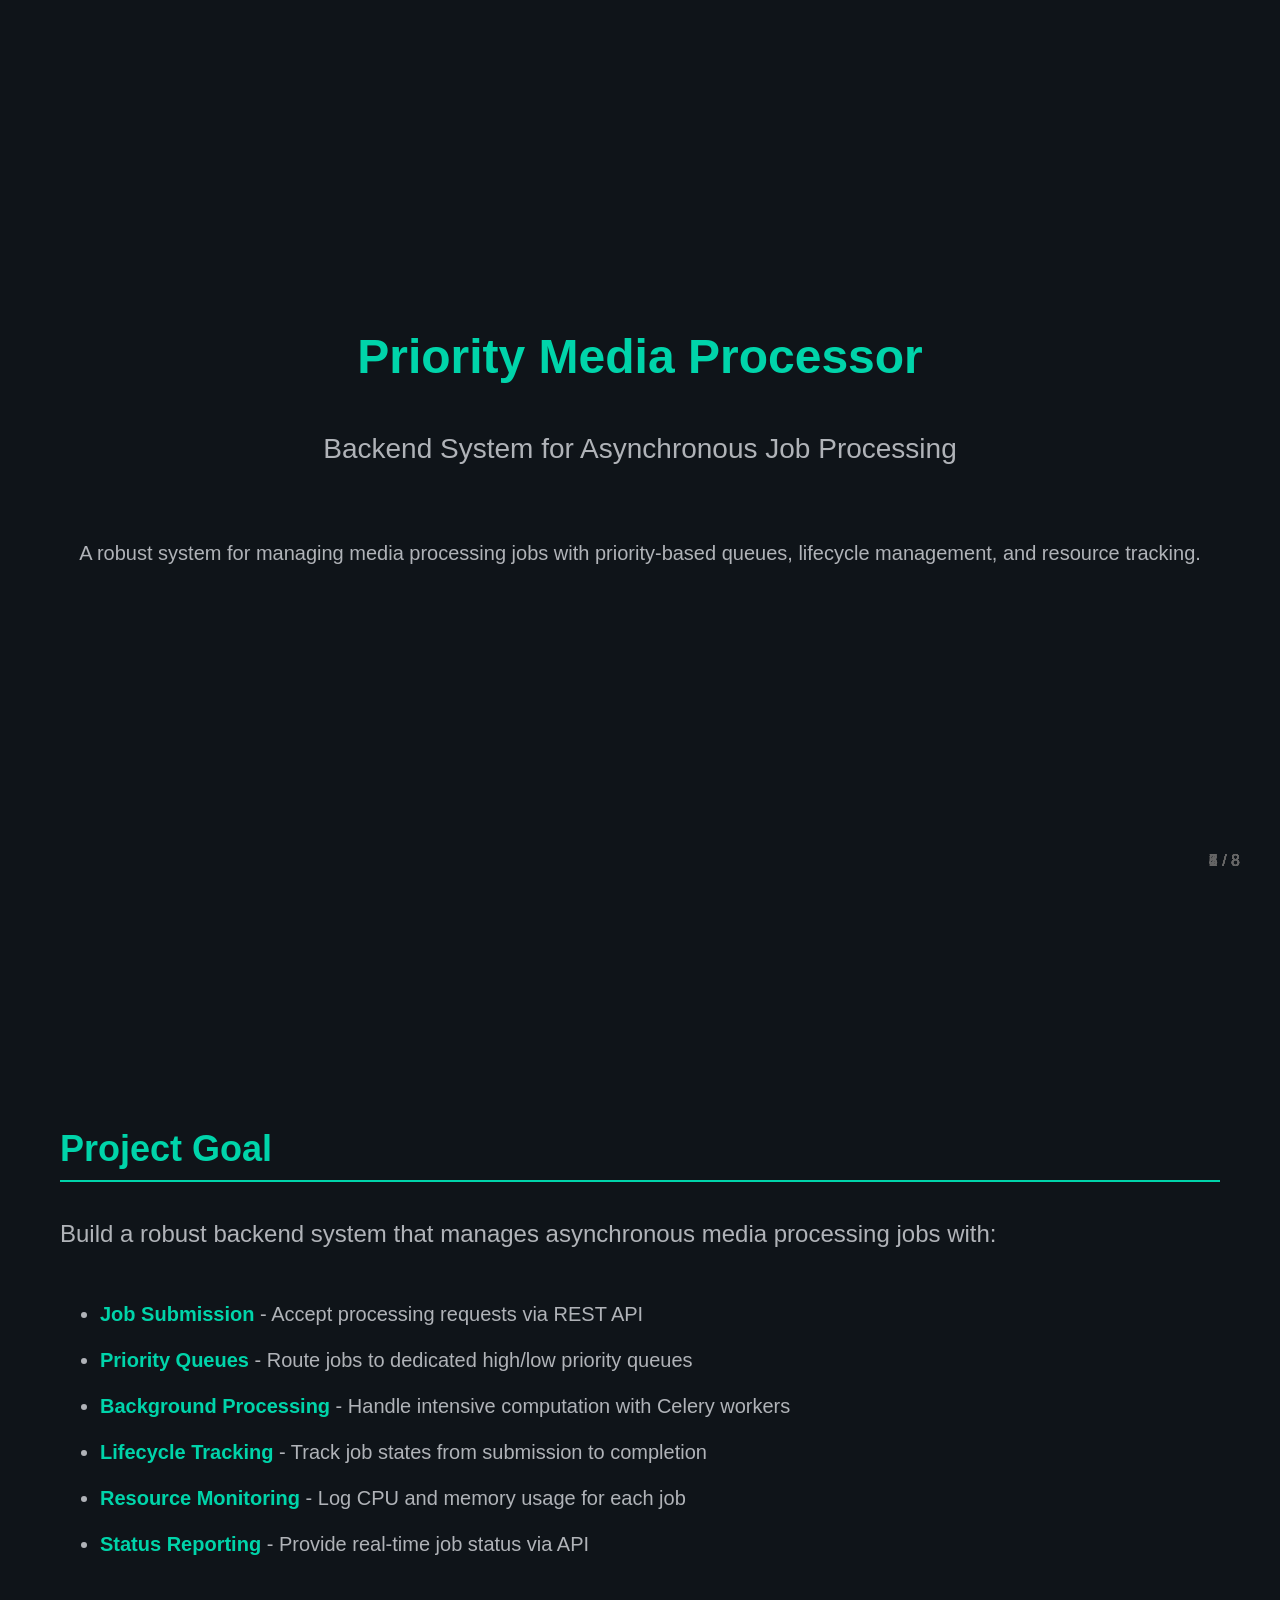
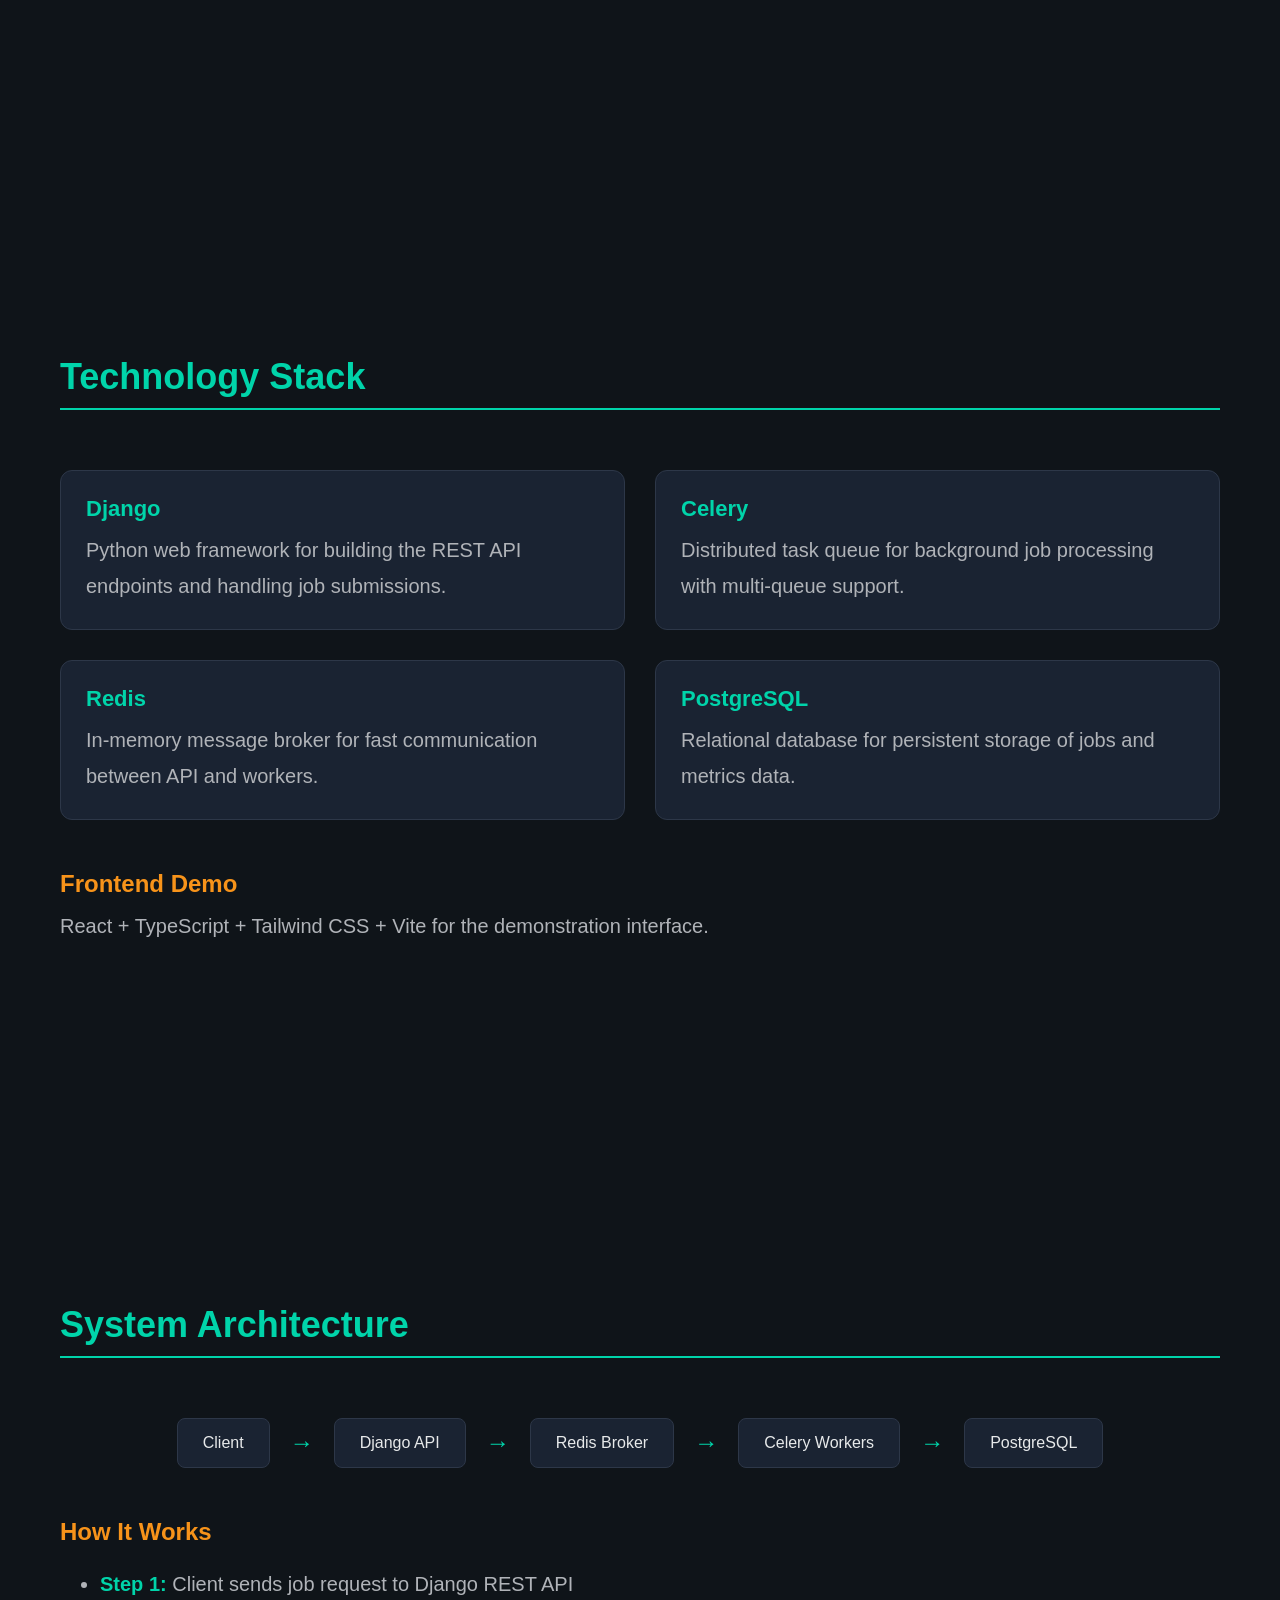
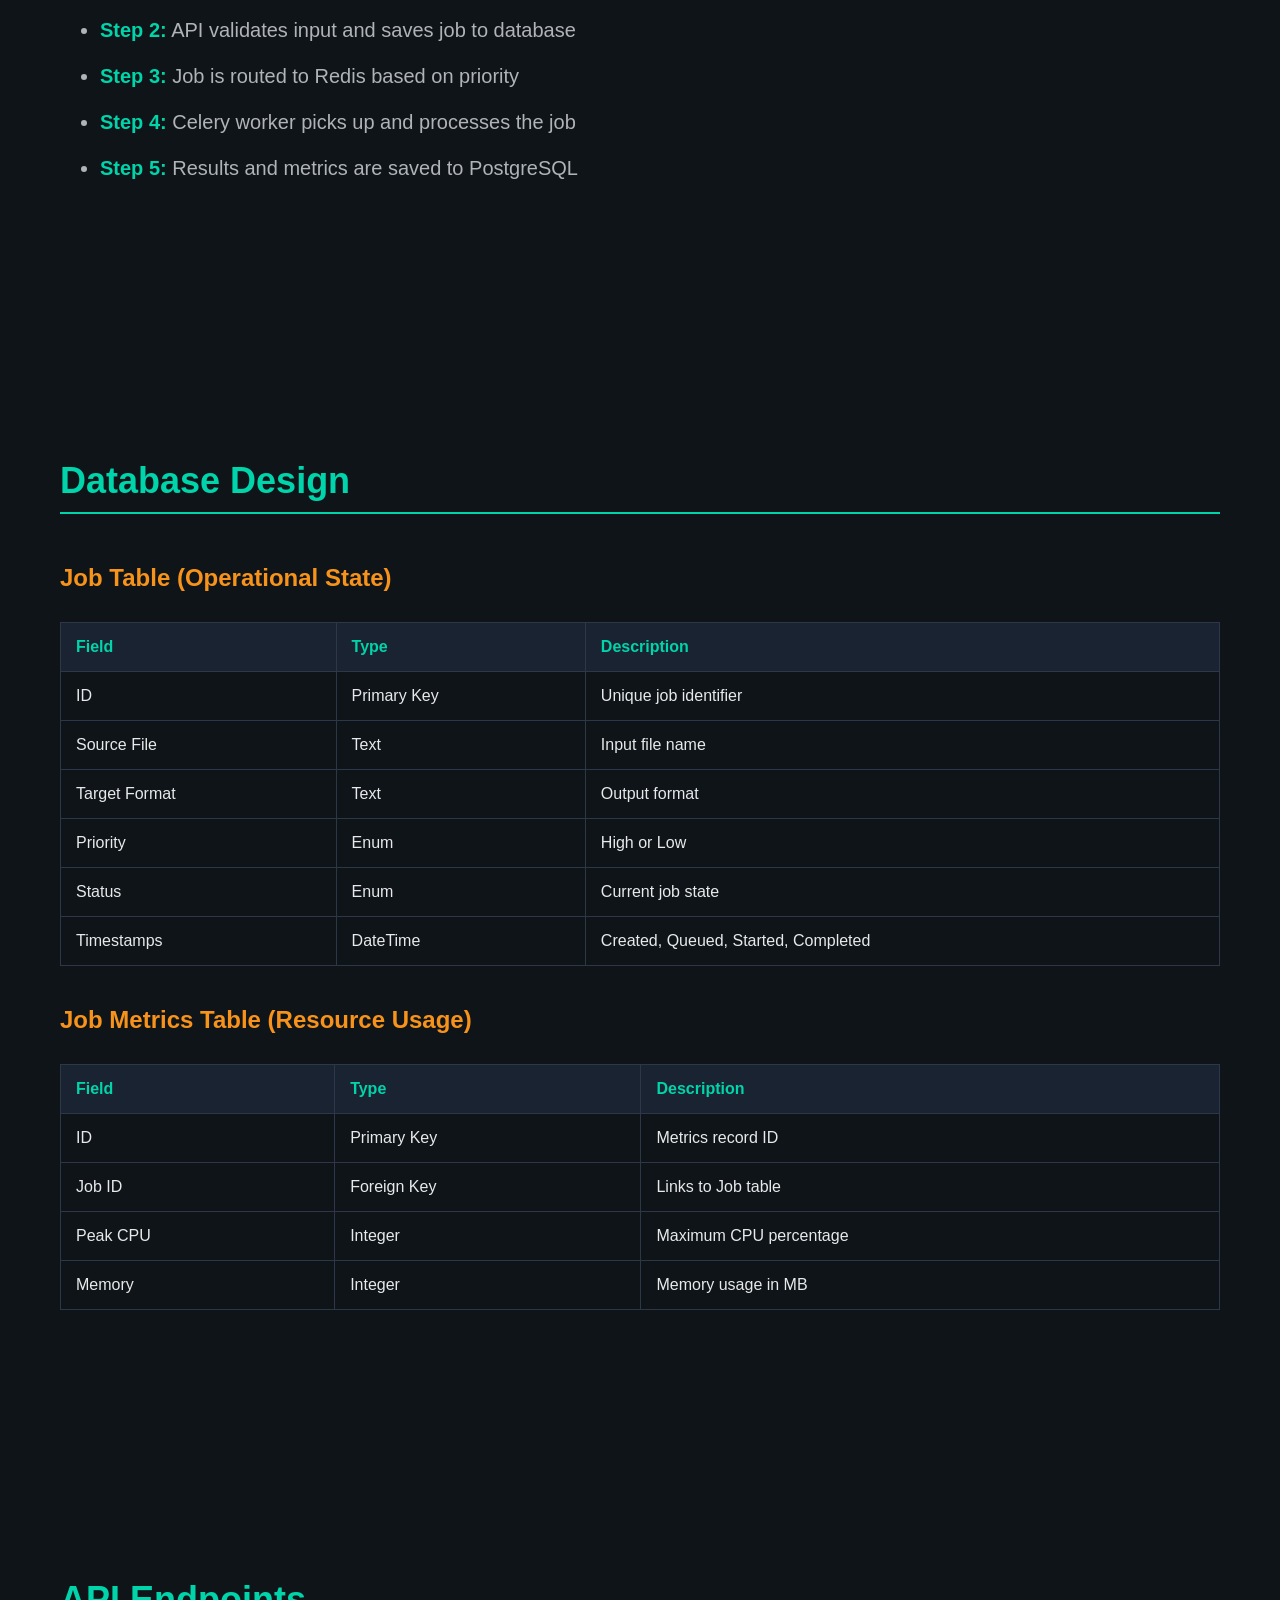
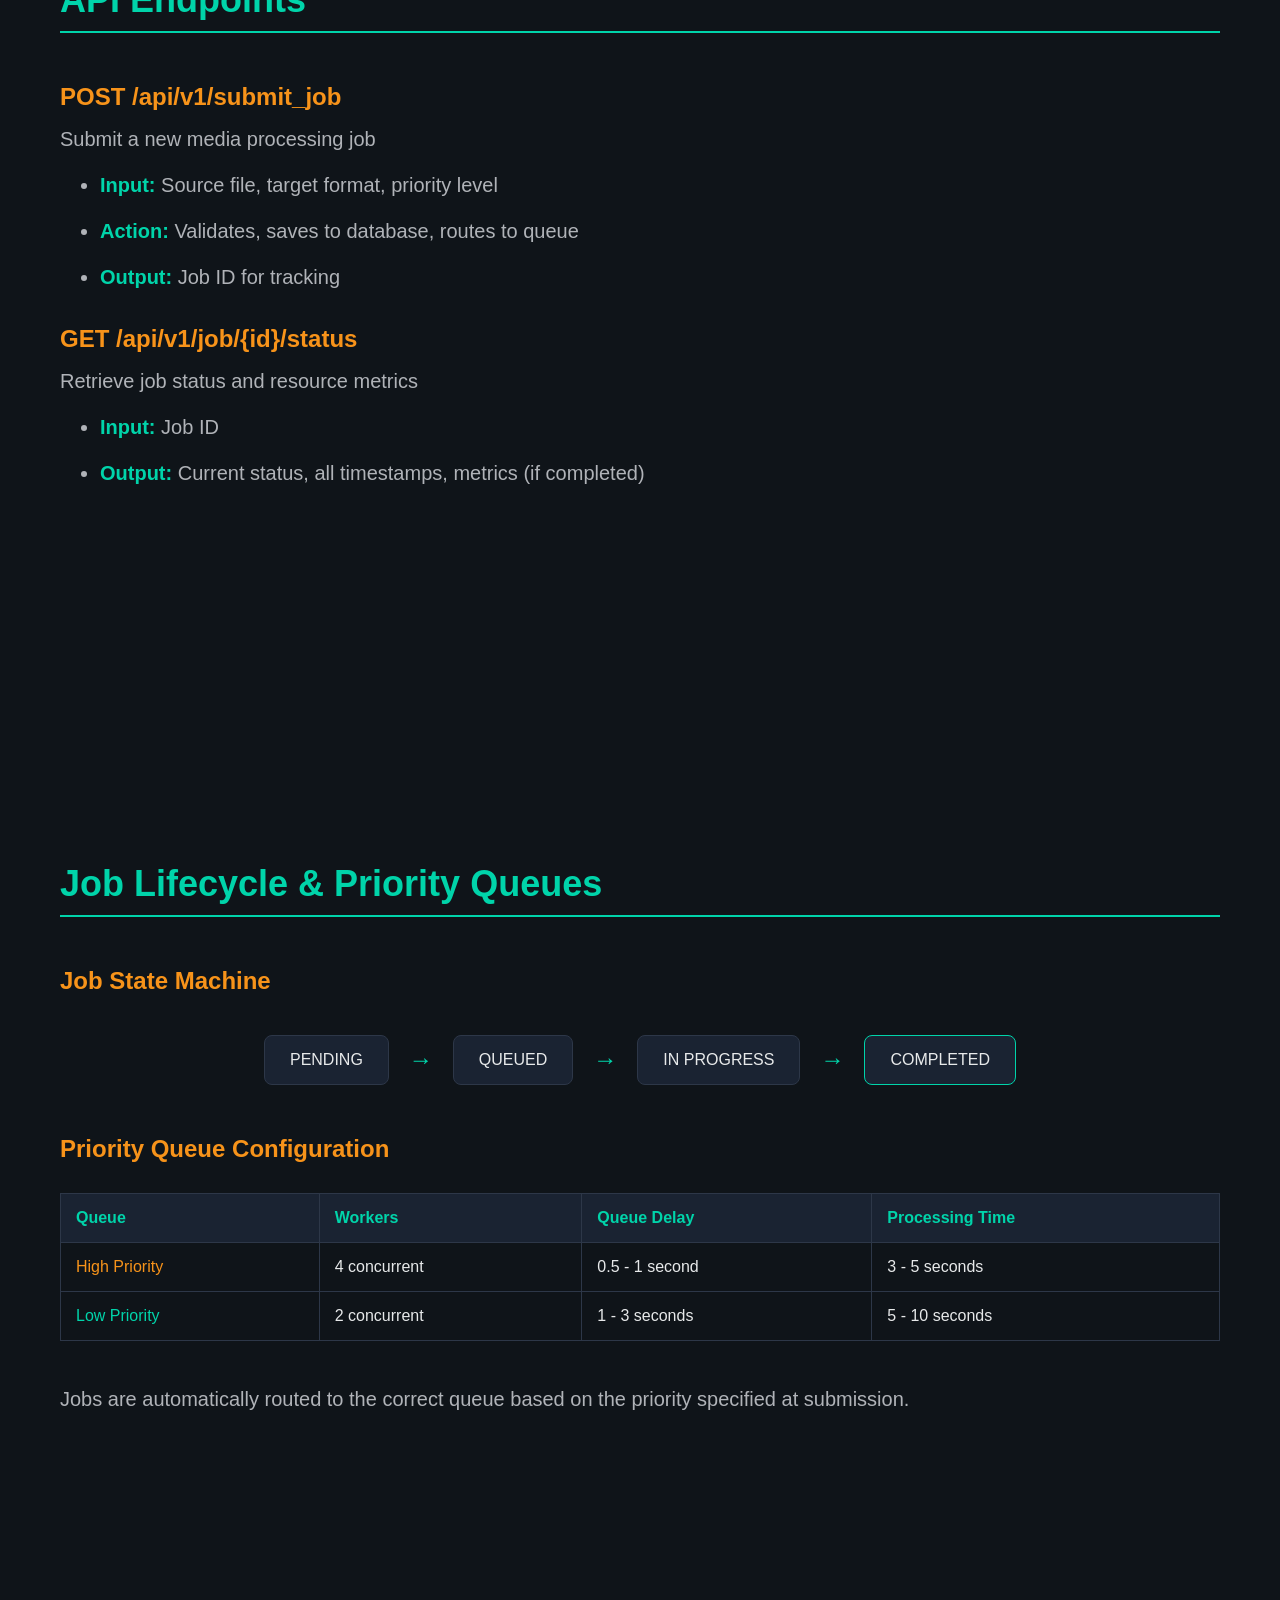
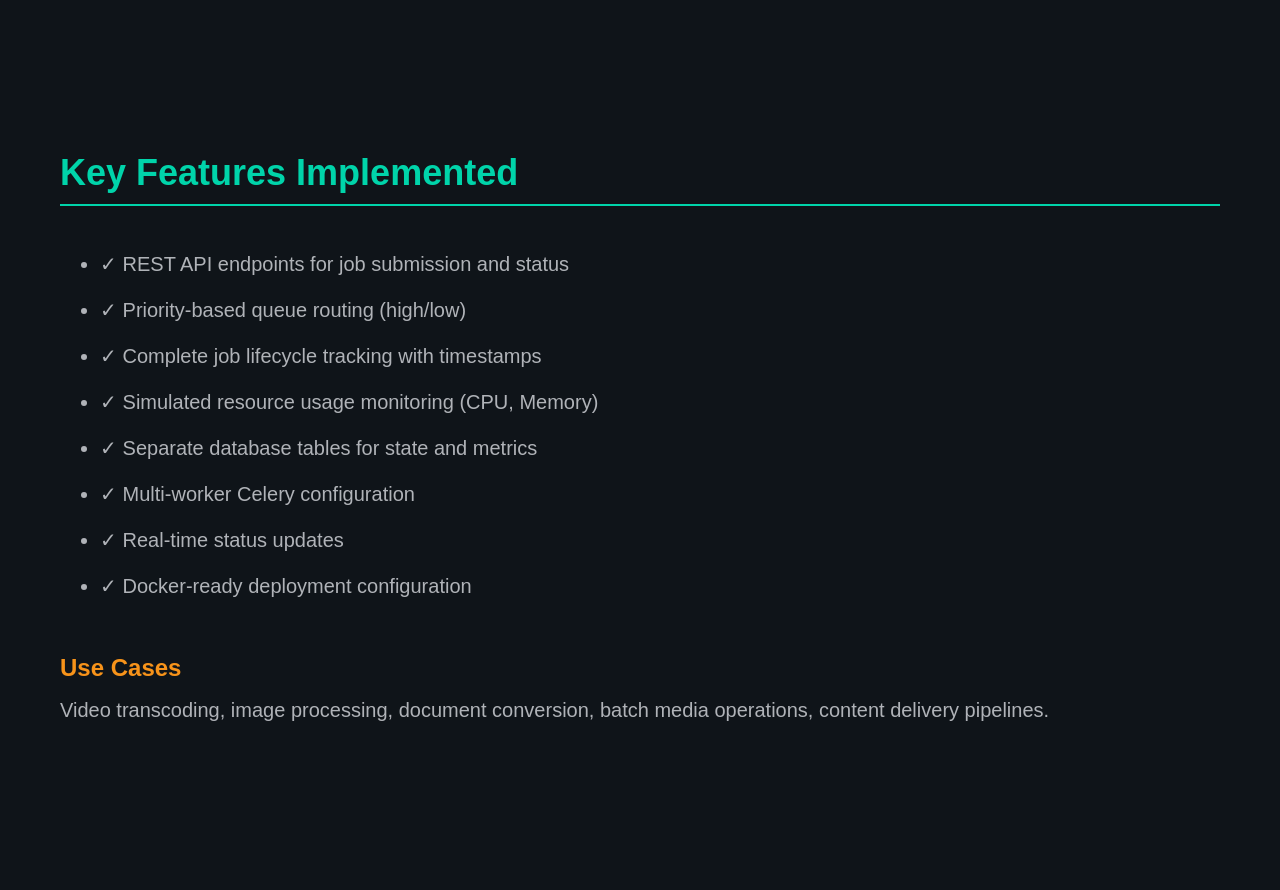
<file: public/Priority_Media_Processor_Presentation.html>
<!DOCTYPE html>
<html lang="en">
<head>
    <meta charset="UTF-8">
    <meta name="viewport" content="width=device-width, initial-scale=1.0">
    <title>Priority Media Processor - Project Presentation</title>
    <style>
        * { margin: 0; padding: 0; box-sizing: border-box; }
        body { font-family: 'Segoe UI', Tahoma, Geneva, Verdana, sans-serif; background: #0f1419; color: #e7e9ea; }
        .slide { min-height: 100vh; padding: 60px; display: flex; flex-direction: column; justify-content: center; page-break-after: always; }
        h1 { font-size: 48px; color: #00d4aa; margin-bottom: 20px; }
        h2 { font-size: 36px; color: #00d4aa; margin-bottom: 30px; border-bottom: 2px solid #00d4aa; padding-bottom: 10px; }
        h3 { font-size: 24px; color: #f7931a; margin: 20px 0 10px; }
        p, li { font-size: 20px; line-height: 1.8; color: #b0b3b8; }
        ul { margin-left: 40px; }
        li { margin: 10px 0; }
        .highlight { color: #00d4aa; font-weight: bold; }
        .tech-grid { display: grid; grid-template-columns: repeat(2, 1fr); gap: 30px; margin: 30px 0; }
        .tech-card { background: #1a2332; border: 1px solid #2d3748; border-radius: 12px; padding: 25px; }
        .tech-card h4 { color: #00d4aa; font-size: 22px; margin-bottom: 10px; }
        .flow-box { display: flex; align-items: center; justify-content: center; gap: 20px; flex-wrap: wrap; margin: 30px 0; }
        .flow-item { background: #1a2332; padding: 15px 25px; border-radius: 8px; border: 1px solid #2d3748; }
        .arrow { color: #00d4aa; font-size: 24px; }
        .table { width: 100%; border-collapse: collapse; margin: 20px 0; }
        .table th, .table td { border: 1px solid #2d3748; padding: 15px; text-align: left; }
        .table th { background: #1a2332; color: #00d4aa; }
        .center { text-align: center; }
        .slide-number { position: absolute; bottom: 30px; right: 40px; color: #666; font-size: 16px; }
        @media print { .slide { page-break-after: always; } }
    </style>
</head>
<body>

<!-- Slide 1: Title -->
<div class="slide center">
    <h1>Priority Media Processor</h1>
    <p style="font-size: 28px; margin: 20px 0;">Backend System for Asynchronous Job Processing</p>
    <p style="margin-top: 40px;">A robust system for managing media processing jobs with priority-based queues, lifecycle management, and resource tracking.</p>
    <div class="slide-number">1 / 8</div>
</div>

<!-- Slide 2: Project Goal -->
<div class="slide">
    <h2>Project Goal</h2>
    <p style="font-size: 24px; margin-bottom: 30px;">Build a robust backend system that manages asynchronous media processing jobs with:</p>
    <ul>
        <li><span class="highlight">Job Submission</span> - Accept processing requests via REST API</li>
        <li><span class="highlight">Priority Queues</span> - Route jobs to dedicated high/low priority queues</li>
        <li><span class="highlight">Background Processing</span> - Handle intensive computation with Celery workers</li>
        <li><span class="highlight">Lifecycle Tracking</span> - Track job states from submission to completion</li>
        <li><span class="highlight">Resource Monitoring</span> - Log CPU and memory usage for each job</li>
        <li><span class="highlight">Status Reporting</span> - Provide real-time job status via API</li>
    </ul>
    <div class="slide-number">2 / 8</div>
</div>

<!-- Slide 3: Technology Stack -->
<div class="slide">
    <h2>Technology Stack</h2>
    <div class="tech-grid">
        <div class="tech-card">
            <h4>Django</h4>
            <p>Python web framework for building the REST API endpoints and handling job submissions.</p>
        </div>
        <div class="tech-card">
            <h4>Celery</h4>
            <p>Distributed task queue for background job processing with multi-queue support.</p>
        </div>
        <div class="tech-card">
            <h4>Redis</h4>
            <p>In-memory message broker for fast communication between API and workers.</p>
        </div>
        <div class="tech-card">
            <h4>PostgreSQL</h4>
            <p>Relational database for persistent storage of jobs and metrics data.</p>
        </div>
    </div>
    <h3>Frontend Demo</h3>
    <p>React + TypeScript + Tailwind CSS + Vite for the demonstration interface.</p>
    <div class="slide-number">3 / 8</div>
</div>

<!-- Slide 4: System Architecture -->
<div class="slide">
    <h2>System Architecture</h2>
    <div class="flow-box">
        <div class="flow-item">Client</div>
        <span class="arrow">→</span>
        <div class="flow-item">Django API</div>
        <span class="arrow">→</span>
        <div class="flow-item">Redis Broker</div>
        <span class="arrow">→</span>
        <div class="flow-item">Celery Workers</div>
        <span class="arrow">→</span>
        <div class="flow-item">PostgreSQL</div>
    </div>
    <h3>How It Works</h3>
    <ul>
        <li><span class="highlight">Step 1:</span> Client sends job request to Django REST API</li>
        <li><span class="highlight">Step 2:</span> API validates input and saves job to database</li>
        <li><span class="highlight">Step 3:</span> Job is routed to Redis based on priority</li>
        <li><span class="highlight">Step 4:</span> Celery worker picks up and processes the job</li>
        <li><span class="highlight">Step 5:</span> Results and metrics are saved to PostgreSQL</li>
    </ul>
    <div class="slide-number">4 / 8</div>
</div>

<!-- Slide 5: Database Design -->
<div class="slide">
    <h2>Database Design</h2>
    <h3>Job Table (Operational State)</h3>
    <table class="table">
        <tr><th>Field</th><th>Type</th><th>Description</th></tr>
        <tr><td>ID</td><td>Primary Key</td><td>Unique job identifier</td></tr>
        <tr><td>Source File</td><td>Text</td><td>Input file name</td></tr>
        <tr><td>Target Format</td><td>Text</td><td>Output format</td></tr>
        <tr><td>Priority</td><td>Enum</td><td>High or Low</td></tr>
        <tr><td>Status</td><td>Enum</td><td>Current job state</td></tr>
        <tr><td>Timestamps</td><td>DateTime</td><td>Created, Queued, Started, Completed</td></tr>
    </table>
    <h3>Job Metrics Table (Resource Usage)</h3>
    <table class="table">
        <tr><th>Field</th><th>Type</th><th>Description</th></tr>
        <tr><td>ID</td><td>Primary Key</td><td>Metrics record ID</td></tr>
        <tr><td>Job ID</td><td>Foreign Key</td><td>Links to Job table</td></tr>
        <tr><td>Peak CPU</td><td>Integer</td><td>Maximum CPU percentage</td></tr>
        <tr><td>Memory</td><td>Integer</td><td>Memory usage in MB</td></tr>
    </table>
    <div class="slide-number">5 / 8</div>
</div>

<!-- Slide 6: API Endpoints -->
<div class="slide">
    <h2>API Endpoints</h2>
    <h3>POST /api/v1/submit_job</h3>
    <p>Submit a new media processing job</p>
    <ul>
        <li><span class="highlight">Input:</span> Source file, target format, priority level</li>
        <li><span class="highlight">Action:</span> Validates, saves to database, routes to queue</li>
        <li><span class="highlight">Output:</span> Job ID for tracking</li>
    </ul>
    <h3>GET /api/v1/job/{id}/status</h3>
    <p>Retrieve job status and resource metrics</p>
    <ul>
        <li><span class="highlight">Input:</span> Job ID</li>
        <li><span class="highlight">Output:</span> Current status, all timestamps, metrics (if completed)</li>
    </ul>
    <div class="slide-number">6 / 8</div>
</div>

<!-- Slide 7: Job Lifecycle -->
<div class="slide">
    <h2>Job Lifecycle & Priority Queues</h2>
    <h3>Job State Machine</h3>
    <div class="flow-box">
        <div class="flow-item">PENDING</div>
        <span class="arrow">→</span>
        <div class="flow-item">QUEUED</div>
        <span class="arrow">→</span>
        <div class="flow-item">IN PROGRESS</div>
        <span class="arrow">→</span>
        <div class="flow-item" style="border-color: #00d4aa;">COMPLETED</div>
    </div>
    <h3>Priority Queue Configuration</h3>
    <table class="table">
        <tr><th>Queue</th><th>Workers</th><th>Queue Delay</th><th>Processing Time</th></tr>
        <tr><td style="color: #f7931a;">High Priority</td><td>4 concurrent</td><td>0.5 - 1 second</td><td>3 - 5 seconds</td></tr>
        <tr><td style="color: #00d4aa;">Low Priority</td><td>2 concurrent</td><td>1 - 3 seconds</td><td>5 - 10 seconds</td></tr>
    </table>
    <p style="margin-top: 20px;">Jobs are automatically routed to the correct queue based on the priority specified at submission.</p>
    <div class="slide-number">7 / 8</div>
</div>

<!-- Slide 8: Features & Conclusion -->
<div class="slide">
    <h2>Key Features Implemented</h2>
    <ul>
        <li>✓ REST API endpoints for job submission and status</li>
        <li>✓ Priority-based queue routing (high/low)</li>
        <li>✓ Complete job lifecycle tracking with timestamps</li>
        <li>✓ Simulated resource usage monitoring (CPU, Memory)</li>
        <li>✓ Separate database tables for state and metrics</li>
        <li>✓ Multi-worker Celery configuration</li>
        <li>✓ Real-time status updates</li>
        <li>✓ Docker-ready deployment configuration</li>
    </ul>
    <h3 style="margin-top: 40px;">Use Cases</h3>
    <p>Video transcoding, image processing, document conversion, batch media operations, content delivery pipelines.</p>
    <div class="slide-number">8 / 8</div>
</div>

</body>
</html>
</file>
